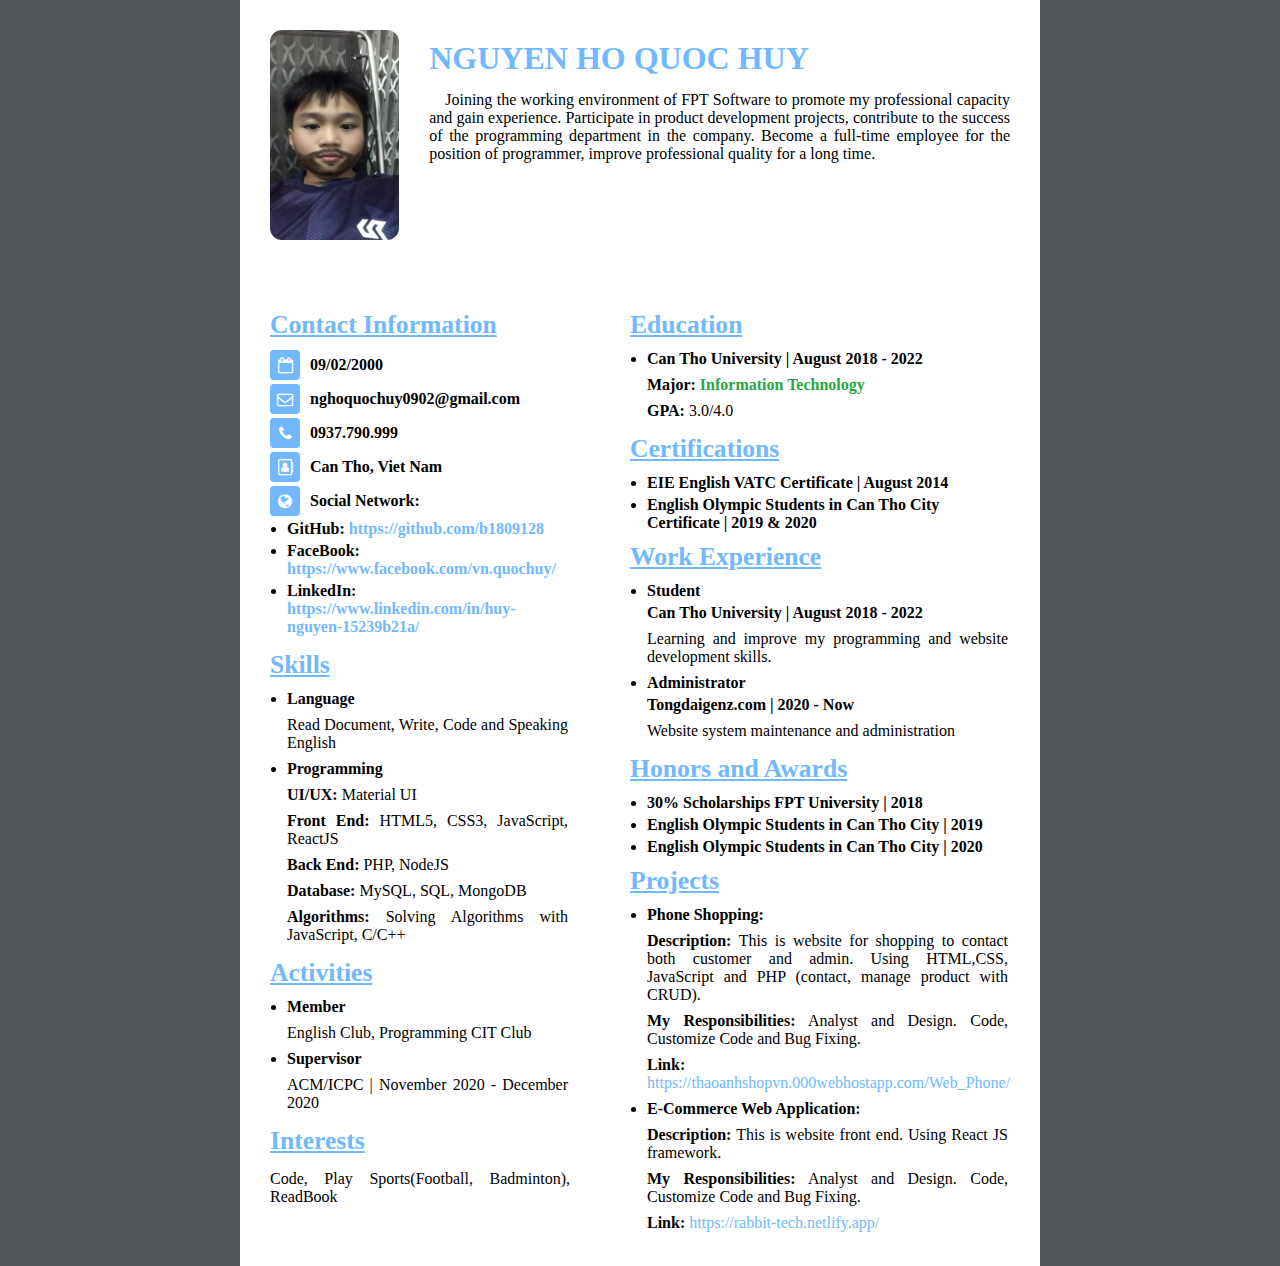
<file: cv.html>
<!DOCTYPE html>
<html lang="en">

<head>
    <meta charset="UTF-8">
    <meta http-equiv="X-UA-Compatible" content="IE=edge">
    <meta name="viewport" content="width=device-width, initial-scale=1.0">
    <title>CV Developer</title>
    <link rel="stylesheet" href="https://cdnjs.cloudflare.com/ajax/libs/font-awesome/4.7.0/css/font-awesome.min.css">
    <link rel="stylesheet" href="./assets/css/base.css">
    <link rel="stylesheet" href="./assets/css/style.css">
</head>

<body>
    <div class="cv__container">
        <div class="cv__container-a4">


            <div class="cv__header">
                <img src="./assets/images/qh.jpg" alt="image cv" class="cv__header-img">
                <div class="cv__header-content">
                    <h1 class="cv__header-content--header">NGUYEN HO QUOC HUY</h1>
                    <p class="cv__header-content--description">
                        &emsp;Joining the working environment of FPT Software to promote my professional capacity and gain
                        experience. Participate in product development projects, contribute to the success of the
                        programming
                        department in the company. Become a full-time employee for the position of programmer,
                        improve
                        professional quality for a
                        long time.
                    </p>

                </div>
            </div>
            <div class="cv__body">

                <div class="cv__content">
                    <div class="cv__content-left">
                        <div class="cv__contact-group">
                            <h3 class="contact__item-header">Contact Information</h3>
                            <h4 class="contact__item">
                                <div class="contact__icon"><i class="fa fa-calendar-o" aria-hidden="true"></i></div>
                                09/02/2000
                            </h4>
                            <h4 class="contact__item">
                                <div class="contact__icon"><i class="fa fa-envelope-o" aria-hidden="true"></i></div>
                                nghoquochuy0902@gmail.com
                            </h4>
                            <h4 class="contact__item">
                                <div class="contact__icon"><i class="fa fa-phone" aria-hidden="true"></i></div>
                                0937.790.999
                            </h4>
                            <h4 class="contact__item">
                                <div class="contact__icon"><i class="fa fa-address-book-o" aria-hidden="true"></i></div>
                                Can
                                Tho,
                                Viet Nam
                            </h4>
                            <h4 class="contact__item">
                                <div class="contact__icon"><i class="fa fa-globe" aria-hidden="true"></i></div>
                                Social Network:
                                <ul class="contact__item-ul">
                                    <li class="contact__item-li">
                                        <h4 class="contact__item">GitHub:&nbsp; <a href="https://github.com/b1809128"
                                                class="contact__link">https://github.com/b1809128</a></h4>

                                    </li>
                                    <li class="contact__item-li">
                                        <h4 class="contact__item">FaceBook:&nbsp; <a
                                                href="https://www.facebook.com/vn.quochuy/"
                                                class="contact__link">https://www.facebook.com/vn.quochuy/</a></h4>

                                    </li>
                                    <li class="contact__item-li">
                                        <h4 class="contact__item">LinkedIn:&nbsp; <a
                                                href="https://www.linkedin.com/in/huy-nguyen-15239b21a/"
                                                class="contact__link">https://www.linkedin.com/in/huy-nguyen-15239b21a/</a>
                                        </h4>

                                    </li>
                                </ul>

                            </h4>


                        </div>
                        <div class="cv__contact-group">
                            <h3 class="contact__item-header">Skills</h3>
                            <ul class="contact__item-ul">
                                <li class="contact__item-li">
                                    <h4 class="contact__item">Language</h4>
                                    <p class="cv__header-content--description">Read Document, Write, Code and Speaking
                                        English
                                    </p>
                                </li>
                                <li class="contact__item-li">
                                    <h4 class="contact__item">Programming</h4>
                                    <p class="cv__header-content--description"><b>UI/UX:</b> Material UI
                                    </p>
                                    <p class="cv__header-content--description"><b>Front End:</b> HTML5, CSS3,
                                        JavaScript,
                                        ReactJS
                                    </p>
                                    <p class="cv__header-content--description"><b>Back End:</b> PHP, NodeJS
                                    </p>
                                    <p class="cv__header-content--description"><b>Database:</b> MySQL, SQL, MongoDB
                                    </p>
                                    <p class="cv__header-content--description"><b>Algorithms:</b> Solving Algorithms
                                        with
                                        JavaScript, C/C++
                                    </p>
                                </li>
                            </ul>

                        </div>
                        <div class="cv__contact-group">
                            <h3 class="contact__item-header">Activities</h3>
                            <ul class="contact__item-ul">
                                <li class="contact__item-li">
                                    <h4 class="contact__item">Member</h4>
                                    <p class="cv__header-content--description">English Club, Programming CIT Club</p>
                                </li>
                                <li class="contact__item-li">
                                    <h4 class="contact__item">Supervisor</h4>
                                    <p class="cv__header-content--description">ACM/ICPC | November 2020 - December 2020
                                    </p>
                                </li>

                            </ul>
                        </div>
                        <div class="cv__contact-group">
                            <h3 class="contact__item-header">Interests</h3>
                            <p class="cv__header-content--description">Code, Play Sports(Football, Badminton), ReadBook
                            </p>

                        </div>
                    </div>
                    <div class="cv__content-right">
                        <div class="cv__contact-group">
                            <h3 class="contact__item-header">Education</h3>
                            <ul class="contact__item-ul">
                                <li class="contact__item-li">
                                    <h4 class="contact__item">Can Tho University | August 2018 - 2022</h4>
                                    <p class="cv__header-content--description"><b>Major: </b><span
                                            class="green"><b>Information Technology</b></span></p>
                                    <p class="cv__header-content--description"><b>GPA: </b>3.0/4.0</p>
                                    <!-- <p class="cv__header-content--description"><b>Main Subject: </b>Pretty Good at Web
                                            Programming</p> -->
                                </li>

                            </ul>
                        </div>
                        <div class="cv__contact-group">
                            <h3 class="contact__item-header">Certifications</h3>
                            <ul class="contact__item-ul">
                                <li class="contact__item-li">
                                    <h4 class="contact__item">EIE English VATC Certificate | August 2014</h4>
                                </li>
                                <li class="contact__item-li">
                                    <h4 class="contact__item">English Olympic Students in Can Tho City Certificate |
                                        2019 &
                                        2020</h4>
                                </li>

                            </ul>
                        </div>
                        <div class="cv__contact-group">
                            <h3 class="contact__item-header">Work Experience</h3>
                            <ul class="contact__item-ul">
                                <li class="contact__item-li">
                                    <h4 class="contact__item">Student</h4>
                                    <h4 class="contact__item">Can Tho University | August 2018 - 2022</h4>
                                    <p class="cv__header-content--description">Learning and improve my programming and
                                        website
                                        development skills.</p>
                                    </p>
                                </li>
                                <li class="contact__item-li">
                                    <h4 class="contact__item">Administrator</h4>
                                    <h4 class="contact__item">Tongdaigenz.com | 2020 - Now</h4>
                                    <p class="cv__header-content--description">Website system maintenance and
                                        administration
                                    </p>

                                </li>

                            </ul>
                        </div>
                        <div class="cv__contact-group">
                            <h3 class="contact__item-header">Honors and Awards</h3>
                            <ul class="contact__item-ul">
                                <li class="contact__item-li">
                                    <h4 class="contact__item">30% Scholarships FPT University | 2018</h4>
                                </li>
                                <li class="contact__item-li">
                                    <h4 class="contact__item">English Olympic Students in Can Tho City | 2019</h4>
                                </li>
                                <li class="contact__item-li">
                                    <h4 class="contact__item">English Olympic Students in Can Tho City | 2020</h4>
                                </li>
                            </ul>
                        </div>

                        <div class="cv__contact-group">
                            <h3 class="contact__item-header">Projects</h3>
                            <ul class="contact__item-ul">
                                <li class="contact__item-li">
                                    <h4 class="contact__item">Phone Shopping:</h4>
                                    <p class="cv__header-content--description"><b>Description:</b> This is website for
                                        shopping
                                        to contact both customer and admin. Using HTML,CSS, JavaScript and PHP (contact,
                                        manage
                                        product with CRUD).</p>
                                    <p class="cv__header-content--description"><b>My Responsibilities</>:</b> Analyst
                                        and
                                        Design. Code, Customize Code and Bug Fixing.</p>
                                    <p class="cv__header-content--description"><b>Link: </b> <a
                                            href="https://thaoanhshopvn.000webhostapp.com/Web_Phone/"
                                            class="contact__link">https://thaoanhshopvn.000webhostapp.com/Web_Phone/</a>
                                    </p>
                                </li>
                                <li class="contact__item-li">
                                    <h4 class="contact__item">E-Commerce Web Application:</h4>
                                    <p class="cv__header-content--description"><b>Description:</b> This is website front
                                        end.
                                        Using React JS framework.</p>
                                    <p class="cv__header-content--description"><b>My Responsibilities</>:</b> Analyst
                                        and
                                        Design. Code, Customize Code and Bug Fixing.</p>
                                    <p class="cv__header-content--description"><b>Link: </b> <a
                                            href="https://rabbit-tech.netlify.app/"
                                            class="contact__link">https://rabbit-tech.netlify.app/</a> </p>
                                </li>

                            </ul>
                        </div>
                    </div>
                </div>
            </div>

        </div>
    </div>
</body>

</html>
</file>
<file: assets/css/base.css>
* {
  box-sizing: border-box;
  margin: 0;
  padding: 0;
}

body {
  margin: 0 auto;
  padding: 0;
  color: #000;
  background-color: #525659;
}

h1,
h3 {
  color: #71b8ff;
  margin:10px 0;
}
</file>
<file: assets/css/style.css>
.cv__container {
  width: 800px;
  margin: auto;
  display: flex;
  flex-direction: column;
  background-color: #fff; 
  /* linear-gradient(#77d6ff,#e5a8ff) */
}

.cv__header {
  width: 100%;
  padding: 30px;
  display: flex;
}

.cv__header-img {
  width: 158px;
  height: 210px;
  border-radius: 12px;
}

.cv__header-content {
  width: 100%;
  padding-left: 30px;
}

.cv__header-content--description {
  text-align: justify;
  margin: 0;
  padding: 4px 0;
}

/* Content */
.cv__content {
  width: 100%;
  height: 100%;
  display: flex;
}
.cv__content-left {
  width: 45%;
  /* background-color: red; */
}

.cv__content-right {
  width: 55%;
  /* background-color: greenyellow; */
}

.cv__content-left,
.cv__content-right {
  display: block;
  padding: 30px;
}

.contact__item-header {
  font-size: 1.6rem;
  text-decoration: underline;
}

.contact__item {
  display: flex;
  flex-wrap: wrap;
  align-items: center;
  margin: 4px 0;
}

.contact__link {
    text-decoration: none;
    color: #71b8ff;
}

.contact__icon {
  width: 30px;
  height: 30px;
  background-color: #71b8ff;
  border-radius: 4px;
  margin-right: 10px;
  display: flex;
  align-items: center;
  justify-content: center;
  color: #fff;
}

.contact__item-ul {
  margin: 0;
  margin-left: 15px;
  padding: 0 2px;
}

.green{
  color: #28a745;
}
</file>
